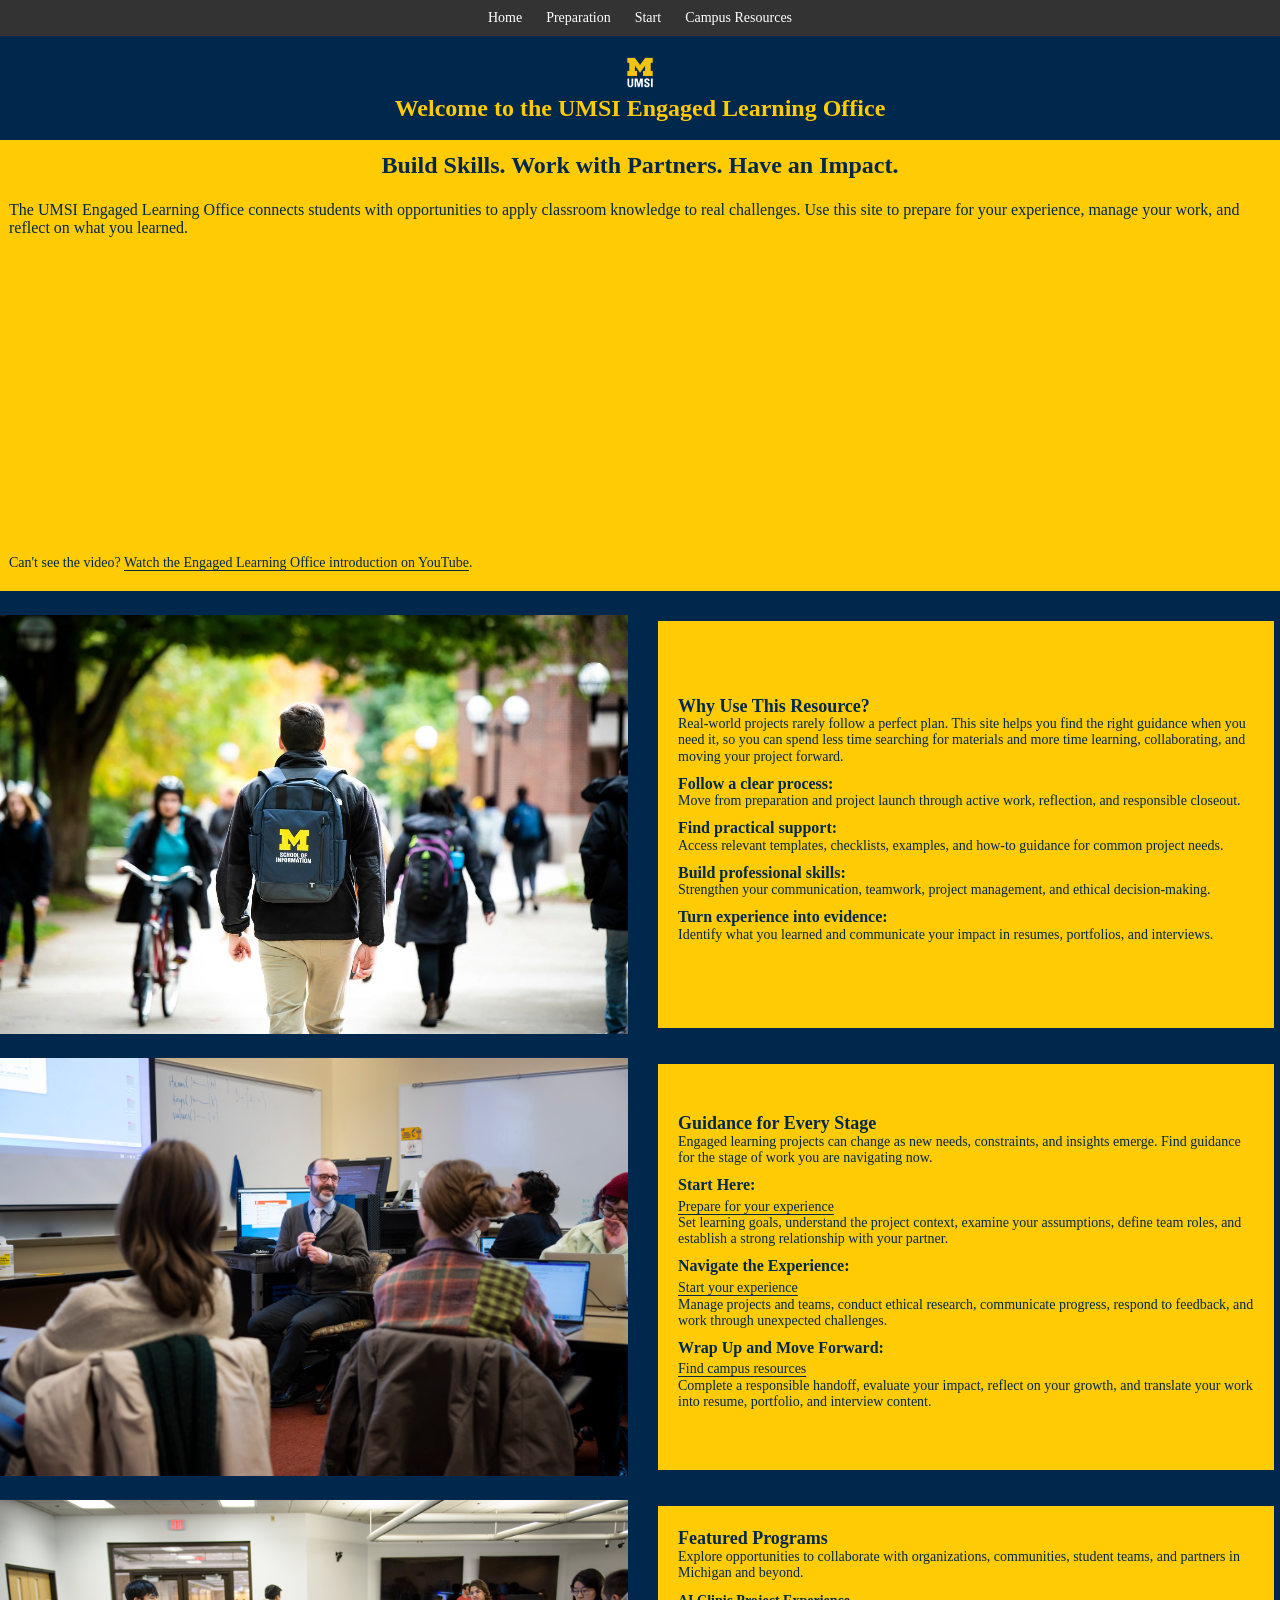
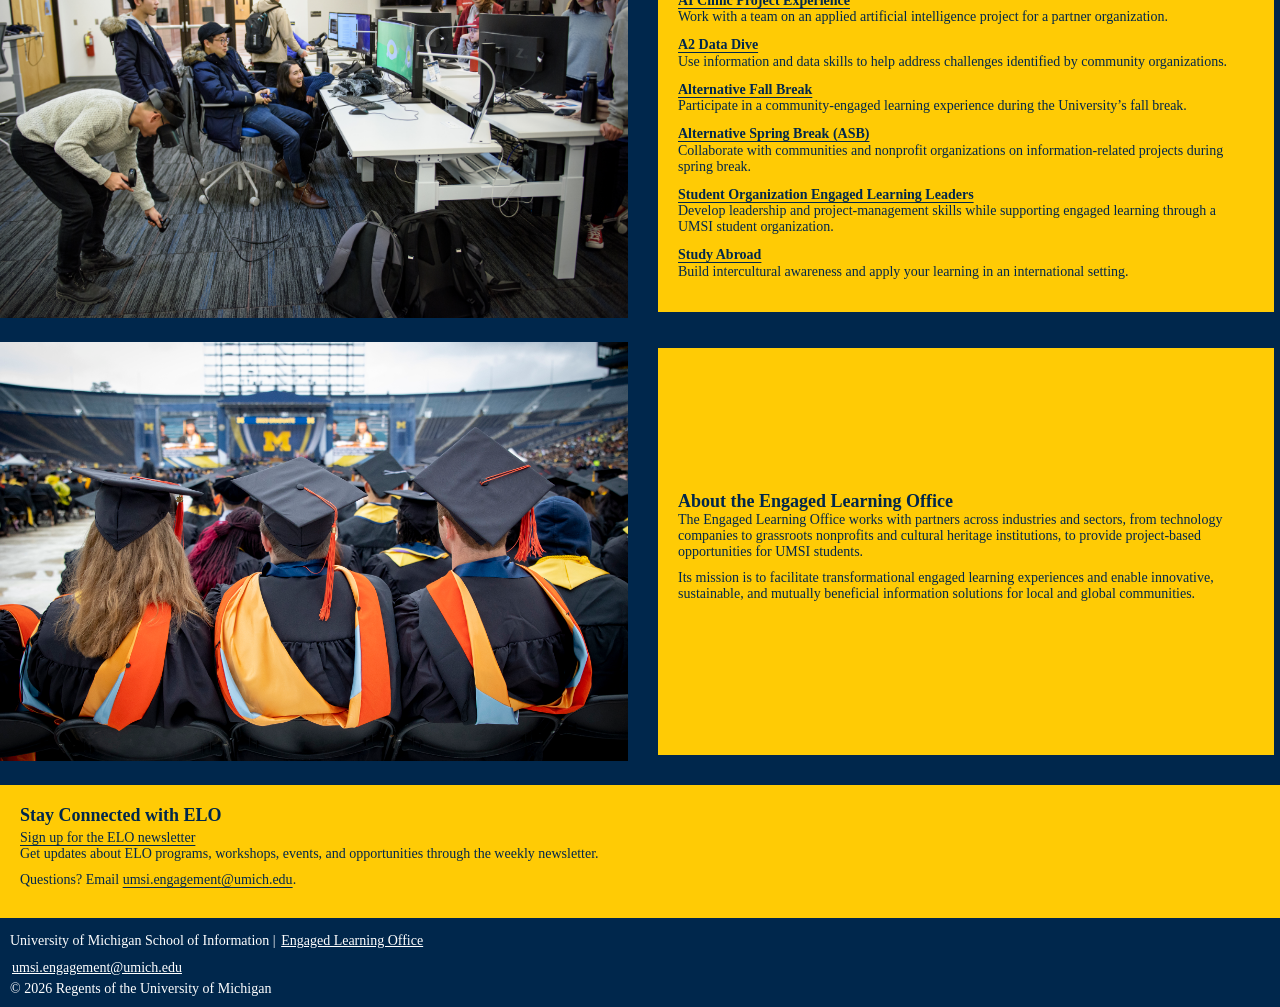
<file: index.html>
<!DOCTYPE html>
<html lang="en">
<head>
    <meta charset="UTF-8">
    <meta name="viewport" content="width=device-width, initial-scale=1.0">
    <link rel="icon" type="image/png" href="images/Block_M-Hex.png" />
    <link rel="stylesheet" href="css/html5reset.css" />
    <link rel="stylesheet" href="css/style.css" />
    <title>Engaged Learning Resources | UMSI</title>

</head>
<body>

    <header>
    <a href="#main" class="skip-link">Skip to Main Content</a>
          <nav aria-label="Main navigation">
            <ul>
                <li><a href="index.html" aria-current="page">Home</a></li>
                <li><a href="prep.html">Preparation</a></li>
                <li><a href="start.html">Start</a></li>
                <li><a href="campus_resources.html">Campus Resources</a></li>
            </ul>
        </nav>
    <h1>
      <img class="signature" src="images/UMSI_signature_vertical_informal_solidblue.jpg" alt="">Welcome to the UMSI Engaged Learning Office</h1>
    </header>

    <main id="main" tabindex="-1">
    <section class="intro">
      <h2>Build Skills. Work with Partners. Have an Impact.</h2>
      <p>
       The UMSI Engaged Learning Office connects students with opportunities to apply classroom knowledge to real challenges. 
       Use this site to prepare for your experience, manage your work, and reflect on what you learned.
      </p>
    <div class="intro-video">
      <iframe width="480" height="270" src="https://www.youtube.com/embed/81ZO9RfIJEQ?si=tBp82YWZMl1u7CVS" title="Introduction to the UMSI Engaged Learning Office (YouTube video)" loading="lazy" allowfullscreen></iframe>
    </div>
    <p class="video-fallback">Can't see the video? <a href="https://www.youtube.com/watch?v=81ZO9RfIJEQ">Watch the Engaged Learning Office introduction on YouTube</a>.</p>
    </section>

<div class="why_use-image">    
    <img src="images/UMSI_CampusFall_UMSIBackpack_02.jpg" alt="A student wearing a maize U-M backpack walks across campus on a fall day.">
</div>

<section class="why_use textblock">
    <h2>Why Use This Resource?</h2>
    <p>Real-world projects rarely follow a perfect plan. This site helps you find the right guidance when you need it, so you can spend less time searching for materials and more time learning, collaborating, and moving your project forward.</p>
        <h3>Follow a clear process:</h3>
        <p>Move from preparation and project launch through active work, reflection, and responsible closeout.</p>
        <h3>Find practical support:</h3>
        <p> Access relevant templates, checklists, examples, and how-to guidance for common project needs.</p>
        <h3>Build professional skills:</h3>
        <p> Strengthen your communication, teamwork, project management, and ethical decision-making.</p>
        <h3>Turn experience into evidence:</h3>
        <p> Identify what you learned and communicate your impact in resumes, portfolios, and interviews.</p>
</section>

<div class="guidance-image">
  <img src="images/UMSI_JesseJohnstonClass_02.jpg" alt="Students listen to an instructor presenting at the front of a UMSI classroom.">
</div>

 <section class="guidance textblock">
  <div>  
  <h2>Guidance for Every Stage</h2>
  <p>Engaged learning projects can change as new needs, constraints, and insights emerge. Find guidance for the stage of work you are navigating <strong>now.</strong></p>
  </div> 

    <article class="start">
      <h3>Start Here:</h3>
      <a href="prep.html">Prepare for your experience</a>
      <p>Set learning goals, understand the project context, examine your assumptions, define team roles, and establish a strong relationship with your partner.</p>
    </article>

    <article class="navigation">
      <h3>Navigate the Experience:</h3>
      <a href="start.html">Start your experience</a>
      <p>Manage projects and teams, conduct ethical research, communicate progress, respond to feedback, and work through unexpected challenges.</p>
    </article>

    <article class="wrap_up">
      <h3>Wrap Up and Move Forward:</h3>
      <a href="campus_resources.html">Find campus resources</a>
      <p>Complete a responsible handoff, evaluate your impact, reflect on your growth, and translate your work into resume, portfolio, and interview content.</p>
    </article>
  </section>

  <div class="featured_programs-image">
    <img src="images/UMSI_ARVRclass_2020_06.JPG" alt="An instructor helps students working at computers in a UMSI lab.">
  </div>

  <section class="featured_programs textblock">
    <h2>Featured Programs</h2>
    <p>Explore opportunities to collaborate with organizations, communities, student teams, and partners in Michigan and beyond.</p>
    <article>
    <h3><a href="https://mcompass.umich.edu/_portal/tds-program-brochure?programid=12810">AI Clinic Project Experience</a></h3>
    <p>Work with a team on an applied artificial intelligence project for a partner organization.</p>
    </article>

    <article>
    <h3><a href="https://mcompass.umich.edu/_portal/tds-program-brochure?programid=12556">A2 Data Dive</a></h3>
    <p>Use information and data skills to help address challenges identified by community organizations.</p>
    </article>

     <article>
      <h3><a href="https://mcompass.umich.edu/_portal/tds-program-brochure?programid=11297">Alternative Fall Break</a></h3>
      <p>Participate in a community-engaged learning experience during the University’s fall break.</p>
    </article>

    <article>
      <h3><a href="https://mcompass.umich.edu/_portal/tds-program-brochure?programid=10621">Alternative Spring Break (ASB)</a></h3>
       <p>Collaborate with communities and nonprofit organizations on information-related projects during spring break.</p>
    </article>

    <article>
      <h3><a href="https://mcompass.umich.edu/_portal/tds-program-brochure?programid=12294">Student Organization Engaged Learning Leaders</a></h3>
       <p>Develop leadership and project-management skills while supporting engaged learning through a UMSI student organization.</p>
    </article>

    <article>
      <h3><a href="https://www.si.umich.edu/student-life/study-abroad">Study Abroad</a></h3>
      <p>Build intercultural awareness and apply your learning in an international setting. </p>
    </article>
  </section>

  <div class="about-image">
    <img src="images/OUD_Commencement_2023_0518.jpg" alt="Graduates wearing maize stoles celebrate at Michigan Stadium during UMSI commencement.">
  </div>

  <section class="about textblock">
    <h2>About the Engaged Learning Office</h2>
    <p>The Engaged Learning Office works with partners across industries and sectors, from technology companies to grassroots nonprofits and cultural heritage institutions, to provide project-based opportunities for UMSI students.</p>
    <p>Its mission is to facilitate transformational engaged learning experiences and enable innovative, sustainable, and mutually beneficial information solutions for local and global communities.</p>
  </section>

  <aside class="ELO textblock">
    <h2>Stay Connected with ELO</h2>
     <div>
       <a href="https://umsi.info/elo-newsletter"> Sign up for the ELO newsletter</a>
    </div>
    <p>Get updates about ELO programs, workshops, events, and opportunities through the weekly newsletter.</p>
    <p>Questions? Email <a href="mailto:umsi.engagement@umich.edu">umsi.engagement@umich.edu</a>.</p>
  </aside>
    </main>

    <footer>
        <p>University of Michigan School of Information | <a href="https://www.si.umich.edu/programs/engaged-learning/about-engaged-learning-office">Engaged Learning Office</a></p>
      <address>
        <a href="mailto:umsi.engagement@umich.edu">umsi.engagement@umich.edu</a>
      </address>
      <p>&copy; 2026 Regents of the University of Michigan</p>
    </footer>
</body>
</html>
</file>
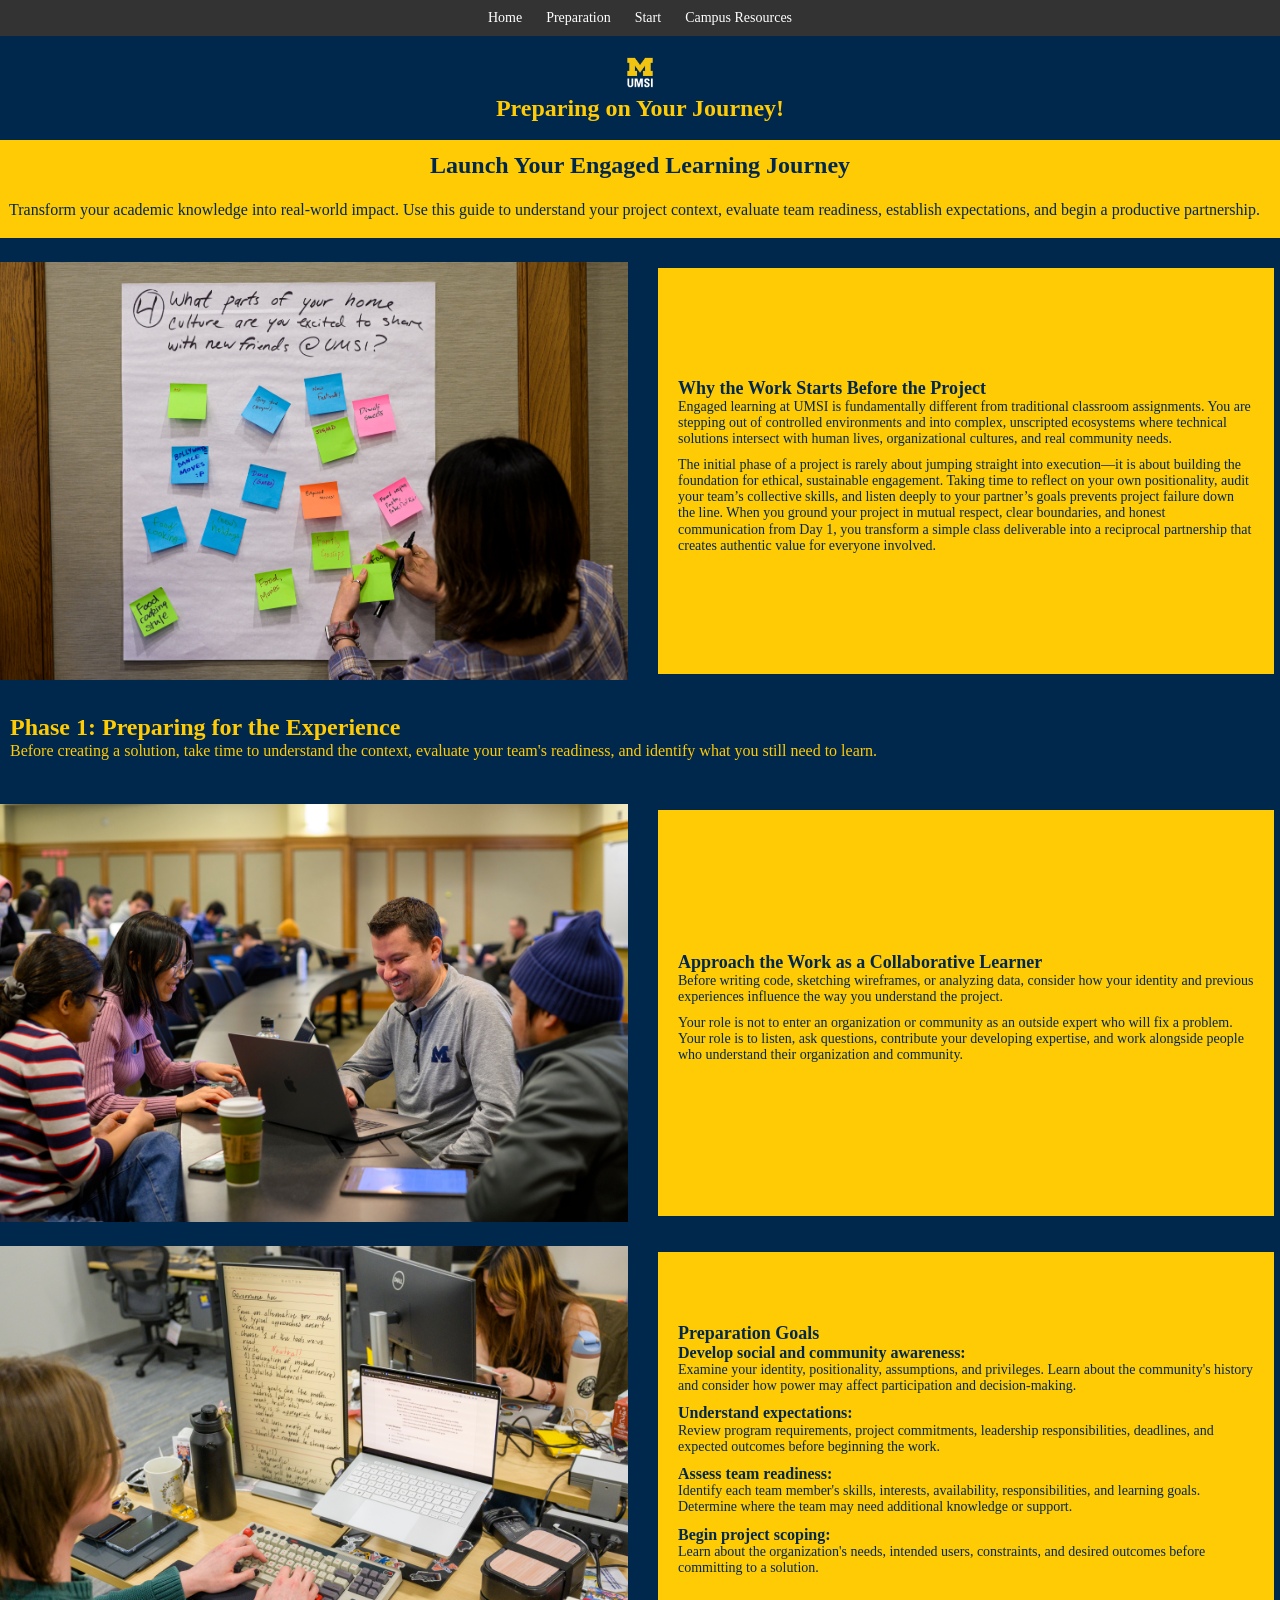
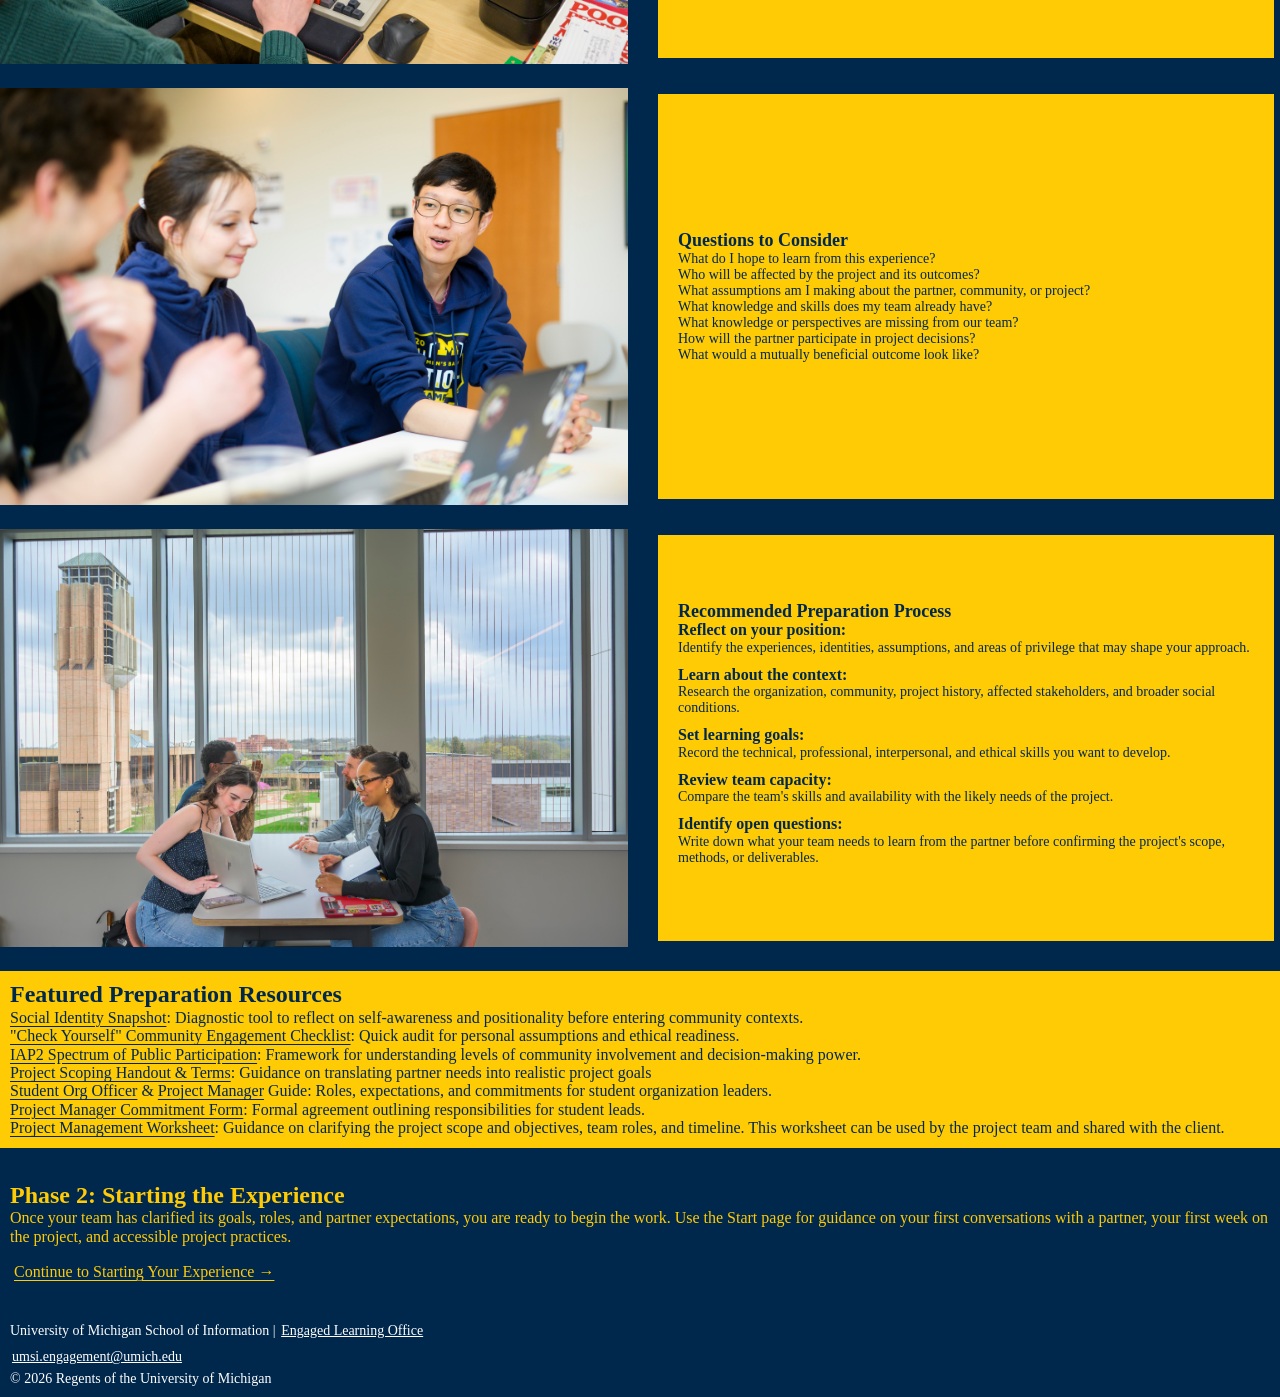
<file: prep.html>
<!DOCTYPE html>
<html lang="en">
<head>
    <meta charset="UTF-8">
    <meta name="viewport" content="width=device-width, initial-scale=1.0">
    <link rel="icon" type="image/png" href="images/Block_M-Hex.png" />
    <link rel="stylesheet" href="css/html5reset.css" />
    <link rel="stylesheet" href="css/style.css" />
    <title>Preparation | UMSI</title>
</head>
<body>

    <header>

  <a href="#main" class="skip-link">Skip to Main Content</a>
        <nav aria-label="Main navigation">
            <ul>
                <li><a href="index.html">Home</a></li>
                <li><a href="prep.html" aria-current="page">Preparation</a></li>
                <li><a href="start.html">Start</a></li>
                <li><a href="campus_resources.html">Campus Resources</a></li>
            </ul>
        </nav>
    <h1> <img class="signature" src="images/UMSI_signature_vertical_informal_solidblue.jpg" alt="">Preparing on Your Journey!</h1>
  </header>

<main id="main" tabindex="-1">
<section class="intro">
  <h2>Launch Your Engaged Learning Journey</h2>
  <p>Transform your academic knowledge into real-world impact. Use this guide to understand your project context, evaluate team readiness, establish expectations, and begin a productive partnership.</p>
</section>

<div class="why_prepare-image">
  <img src="images/UMSI_Orientation_082024_016.JPG" alt="A student writes goals on colorful sticky notes during a UMSI orientation activity.">
</div>

<section class="why_prepare textblock">
  <h2>Why the Work Starts Before the Project</h2>
  <p>Engaged learning at UMSI is fundamentally different from traditional classroom assignments. You are stepping out of controlled environments and into complex, unscripted ecosystems where technical solutions intersect with human lives, organizational cultures, and real community needs.</p>
  <p>The initial phase of a project is rarely about jumping straight into execution—it is about building the foundation for ethical, sustainable engagement. Taking time to reflect on your own positionality, audit your team’s collective skills, and listen deeply to your partner’s goals prevents project failure down the line. When you ground your project in mutual respect, clear boundaries, and honest communication from Day 1, you transform a simple class deliverable into a reciprocal partnership that creates authentic value for everyone involved.</p>
</section>

<section class="phase1">
  <h2>Phase 1: Preparing for the Experience</h2>
  <p>Before creating a solution, take time to understand the context, evaluate your team's readiness, and identify what you still need to learn.</p>
</section>
  <div class="work-image">  
  <img src="images/UMSI_MHIClassroom_02202023_08.JPG" alt="Students collaborate around laptops in a UMSI classroom.">
  </div>
  <section class="work textblock">
    <h2>Approach the Work as a Collaborative Learner</h2>
    <p>Before writing code, sketching wireframes, or analyzing data, consider how your identity and previous experiences influence the way you understand the project.</p>
    <p>Your role is not to enter an organization or community as an outside expert who will fix a problem. Your role is to listen, ask questions, contribute your developing expertise, and work alongside people who understand their organization and community.</p>
  </section>

  <div class="goals-image">
    <img src="images/UMSI_ViewbookPHD2026_10.jpg" alt="A student takes notes beside a laptop during a UMSI seminar.">
  </div>  

  <section class="goals textblock">
    <h2>Preparation Goals</h2>
      <h3>Develop social and community awareness:</h3> 
        <p>Examine your identity, positionality, assumptions, and privileges. Learn about the community's history and consider how power may affect participation and decision-making.</p>
      <h3>Understand expectations:</h3> 
        <p>Review program requirements, project commitments, leadership responsibilities, deadlines, and expected outcomes before beginning the work.</p>
      <h3>Assess team readiness:</h3> 
        <p>Identify each team member's skills, interests, availability, responsibilities, and learning goals. Determine where the team may need additional knowledge or support.</p>
      <h3>Begin project scoping:</h3> 
        <p>Learn about the organization's needs, intended users, constraints, and desired outcomes before committing to a solution.</p>
  </section>

  <div class="questions-image">
    <img src="images/UMSI_ViewbookPHD2026_01.jpg" alt="Three students discuss a project around a laptop in a UMSI lounge.">
  </div>

  <section class="questions textblock">
    <h2>Questions to Consider</h2>
    <ul>
      <li>What do I hope to learn from this experience?</li>
      <li>Who will be affected by the project and its outcomes?</li>
      <li>What assumptions am I making about the partner, community, or project?</li>
      <li>What knowledge and skills does my team already have?</li>
      <li>What knowledge or perspectives are missing from our team?</li>
      <li>How will the partner participate in project decisions?</li>
      <li>What would a mutually beneficial outcome look like?</li>
    </ul>
  </section>

  <div class="process-image">
    <img src="images/UMSI_ViewbookMSI2026_13.jpg" alt="Students meet at a table by large windows overlooking the U-M campus.">
  </div>  

  <section class="process textblock">
    <h2>Recommended Preparation Process</h2>   
      <h3>Reflect on your position:</h3> 
        <p>Identify the experiences, identities, assumptions, and areas of privilege that may shape your approach.</p>
      <h3>Learn about the context:</h3> 
        <p>Research the organization, community, project history, affected stakeholders, and broader social conditions.</p>
      <h3>Set learning goals:</h3> 
        <p>Record the technical, professional, interpersonal, and ethical skills you want to develop.</p>
      <h3>Review team capacity:</h3>
        <p>Compare the team's skills and availability with the likely needs of the project. </p>
      <h3>Identify open questions:</h3> 
        <p>Write down what your team needs to learn from the partner before confirming the project's scope, methods, or deliverables.</p>
  </section>

  <section class="resources">
    <h2>Featured Preparation Resources</h2>
    <ul>
      <li><a href="https://sites.lsa.umich.edu/equitable-teaching/social-identity-snapshot">Social Identity Snapshot</a>: Diagnostic tool to reflect on self-awareness and positionality before entering community contexts.</li>
      <li><a href="https://docs.google.com/document/d/1Qt9YeStVwDHjwJhOLAz42JSNQR2lFMurdUtxtdrGkuc/edit?tab=t.0#heading=h.ch0bvccjkrzn">"Check Yourself" Community Engagement Checklist</a>: Quick audit for personal assumptions and ethical readiness.</li>
      <li><a href="https://drive.google.com/file/d/1zc1RNlrDxV51-muOERdDTnINQcquJpOA/view?usp=sharing">IAP2 Spectrum of Public Participation</a>: Framework for understanding levels of community involvement and decision-making power.</li>
      <li><a href="https://docs.google.com/document/d/1TrEDolwmOIlXgYgAP9VvlOGoYOwFfe6KxzZOgZSVYVw/edit?usp=drive_link">Project Scoping Handout &amp; Terms</a>: Guidance on translating partner needs into realistic project goals</li>
      <li><a href="https://docs.google.com/document/d/1AexsV_JeSd0kRUBbcifZpfBu6y6Zi8Y0iJScp1I3gkM/edit?usp=drive_link">Student Org Officer</a> &amp; <a href="https://docs.google.com/document/u/0/d/1uwOOS0TrXWzcSShj8DUFpckWo0t1UNu_Q7WVbZnLhX0/edit">Project Manager</a> Guide: Roles, expectations, and commitments for student organization leaders.</li>
      <li><a href="https://docs.google.com/document/d/1U4lCNGyWKJ3C2i_VgFqAR45Z4zF1FehuthuqT-M2wdI/edit?usp=drive_link">Project Manager Commitment Form</a>: Formal agreement outlining responsibilities for student leads.</li>
      <li><a href="https://docs.google.com/document/d/1twc-7TYWmb_PNrOBiDI1NuJqJAuhluTICr22GRd_NLc/edit?usp=drive_link">Project Management Worksheet</a>: Guidance on clarifying the project scope and objectives, team roles, and timeline. This worksheet can be used by the project team and shared with the client.</li>
    </ul>
  </section>

<section class="phase2">
  <h2>Phase 2: Starting the Experience</h2>
  <p>Once your team has clarified its goals, roles, and partner expectations, you are ready to begin the work. Use the Start page for guidance on your first conversations with a partner, your first week on the project, and accessible project practices.</p>
  <p><a class="cta-link" href="start.html">Continue to Starting Your Experience →</a></p>
</section>
</main>

<footer>
  <p>University of Michigan School of Information | <a href="https://www.si.umich.edu/programs/engaged-learning/about-engaged-learning-office">Engaged Learning Office</a></p>
<address>
  <a href="mailto:umsi.engagement@umich.edu">umsi.engagement@umich.edu</a>
</address>
<p>&copy; 2026 Regents of the University of Michigan</p>
</footer>
    
</body>

</html>
</file>
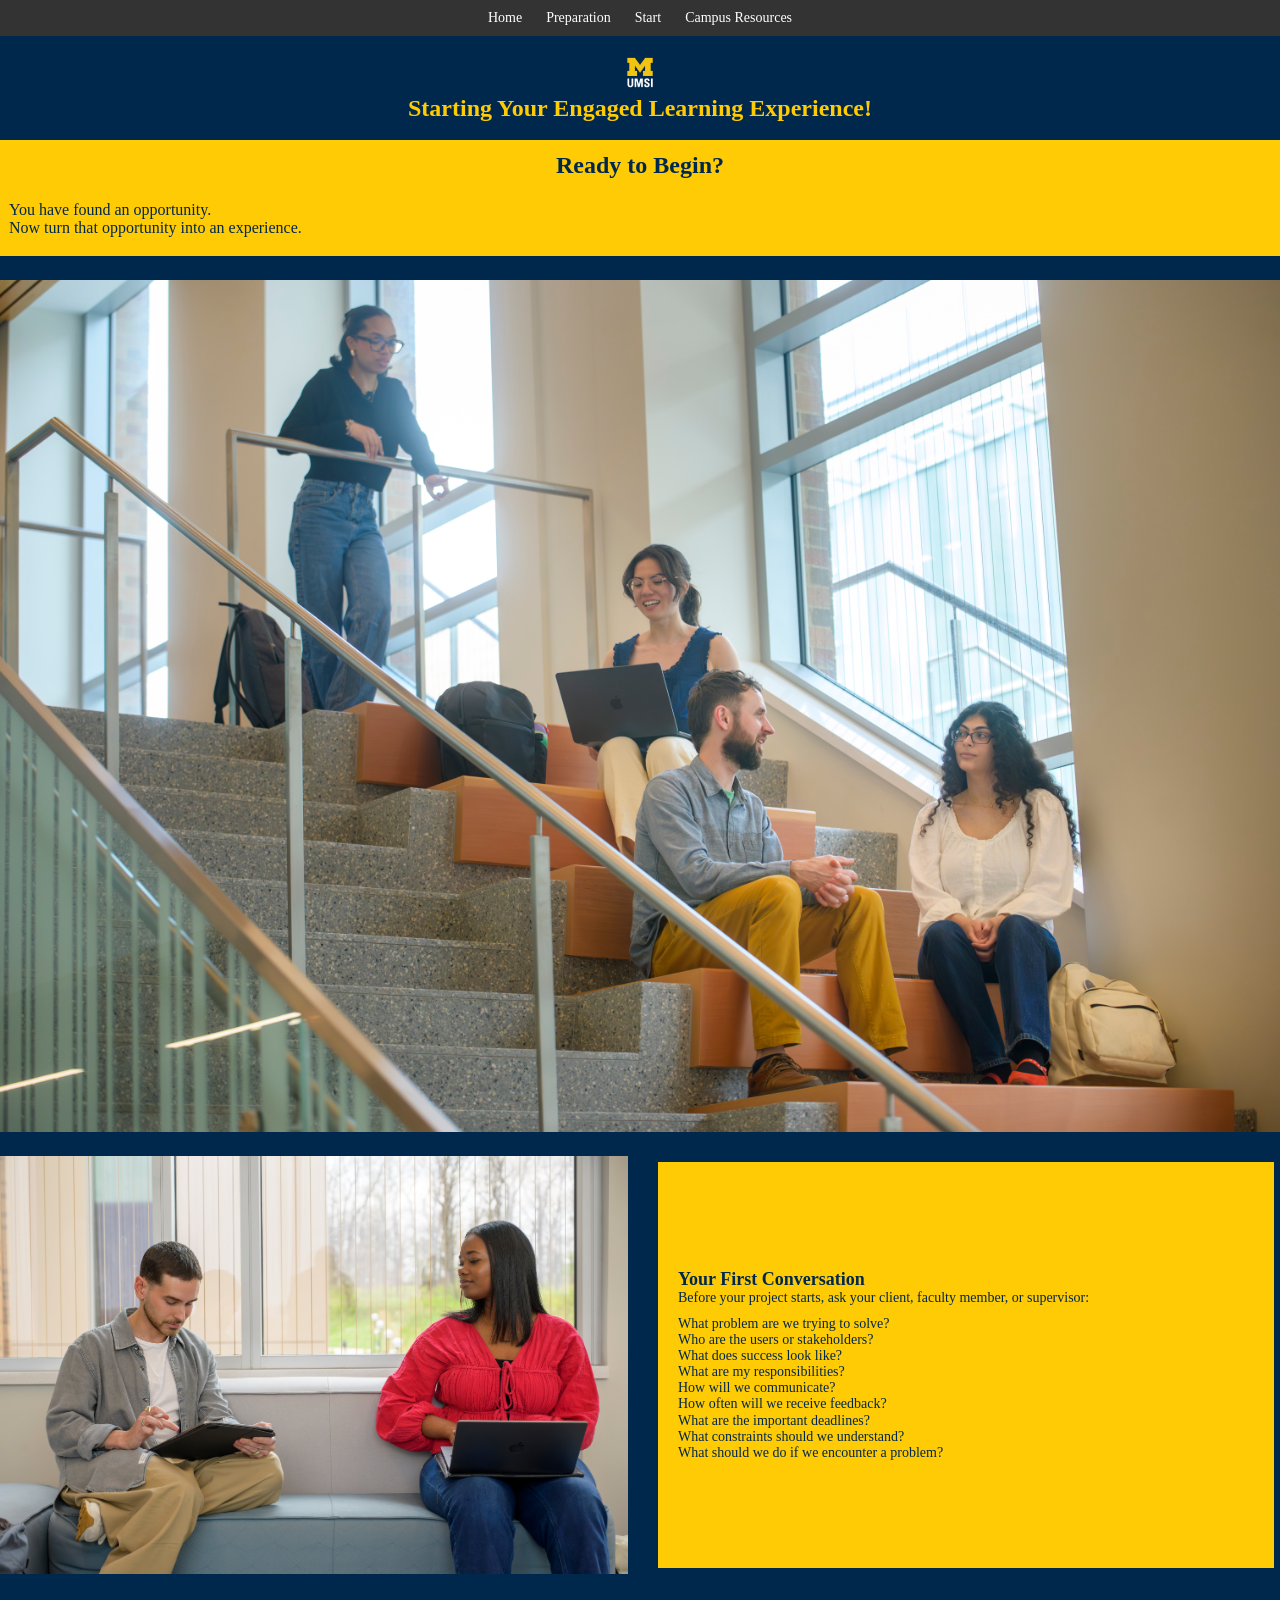
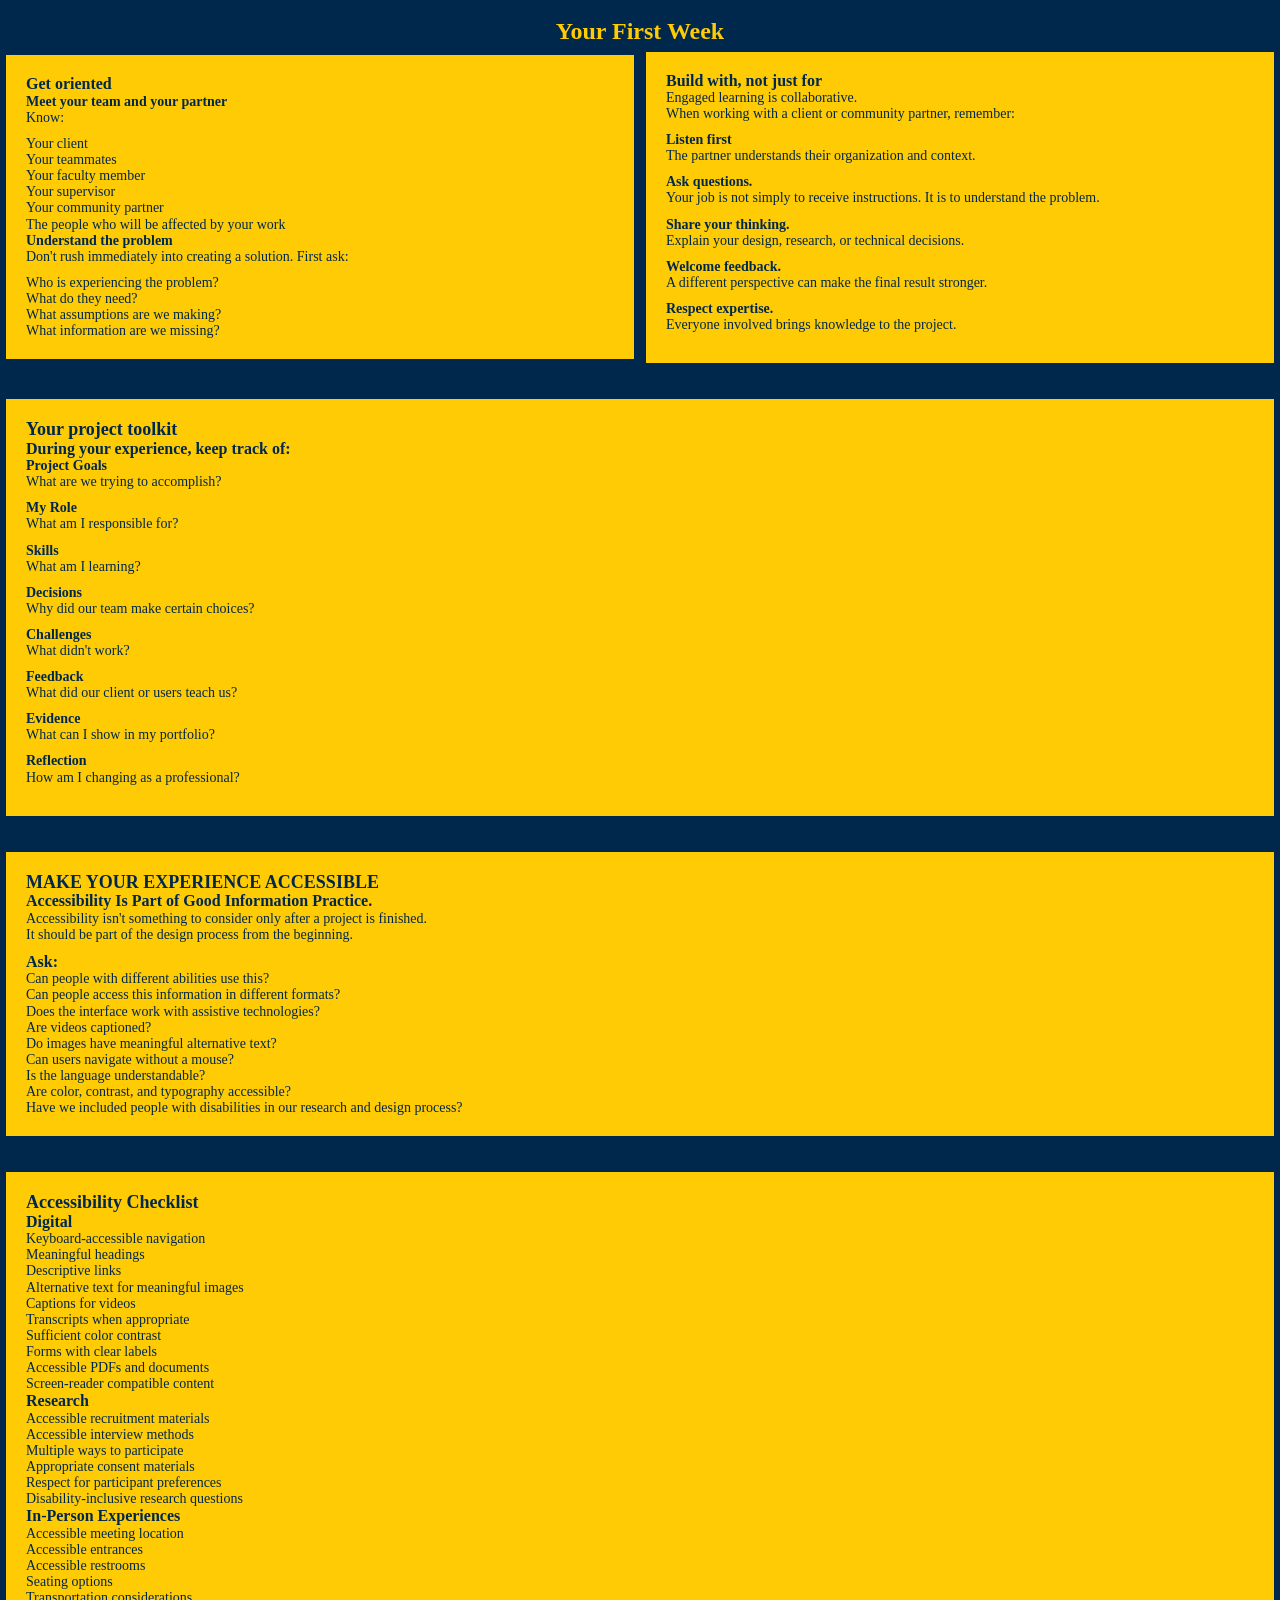
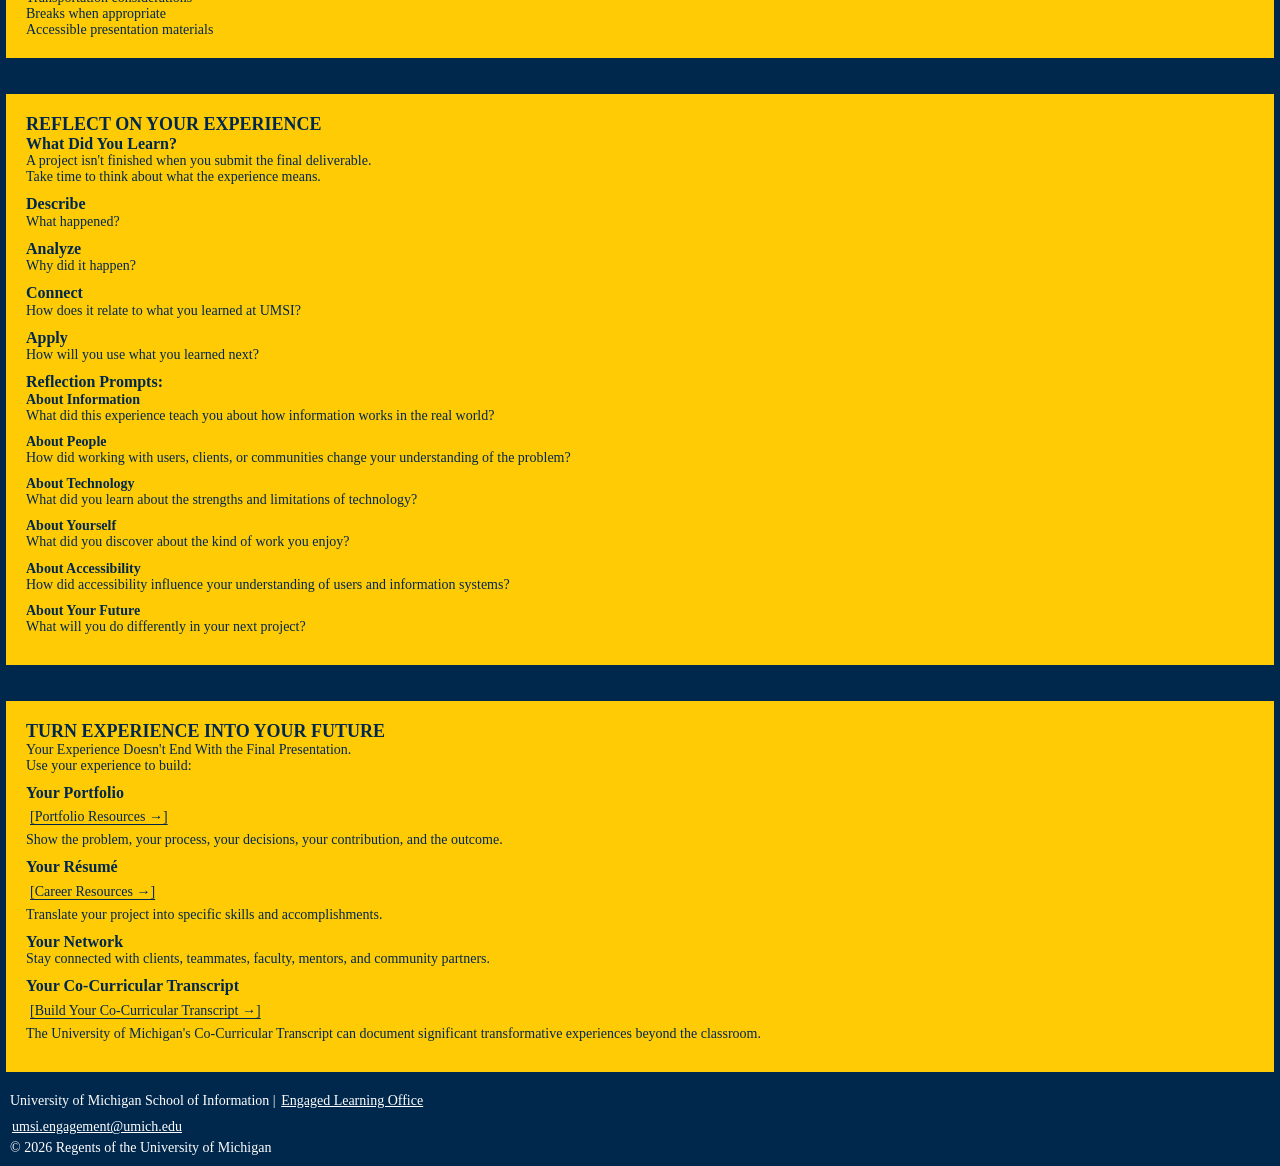
<file: start.html>
<!DOCTYPE html>
<html lang="en">
<head>
    <meta charset="UTF-8">
    <meta name="viewport" content="width=device-width, initial-scale=1.0">
    <link rel="icon" type="image/png" href="images/Block_M-Hex.png" />
    <link rel="stylesheet" href="css/html5reset.css" />
    <link rel="stylesheet" href="css/style.css" />
    <title>Starting Your Experience</title>
</head>
<body>

    <header>
    <a href="#main" class="skip-link">Skip to Main Content</a>
        <nav aria-label="Main navigation">
            <ul>
                <li><a href="index.html">Home</a></li>
                <li><a href="prep.html">Preparation</a></li>
                <li><a href="start.html" aria-current="page">Start</a></li>
                <li><a href="campus_resources.html">Campus Resources</a></li>
            </ul>
        </nav>
    <h1> <img class="signature" src="images/UMSI_signature_vertical_informal_solidblue.jpg" alt="">Starting Your Engaged Learning Experience!</h1>
    </header>
<main id="main" tabindex="-1">

<section class="intro">
    <h2>Ready to Begin?</h2>
    <p>You have found an opportunity.
        <br>
        Now turn that opportunity into an experience.
    </p>
</section>
<div class="ready-image">
    <img src="images/UMSI_ViewbookMSI2026_10.jpg" alt="Students sit together on a sunlit staircase in a UMSI building.">
</div>
<div class="conversation-image">
    <img src="images/UMSI_ViewbookMSI2026_16.jpg" alt="Two students talk on a bench in a bright UMSI hallway.">
</div>

<section class="conversation textblock">
    <h2>Your First Conversation</h2>
    <article>
    <p>Before your project starts, ask your client, faculty member, or supervisor:</p>
    <ul>
        <li>What problem are we trying to solve?</li>
        <li>Who are the users or stakeholders?</li>
        <li>What does success look like?</li>
        <li>What are my responsibilities?</li>
        <li>How will we communicate?</li>
        <li>How often will we receive feedback?</li>
        <li>What are the important deadlines?</li>
        <li>What constraints should we understand?</li>
        <li>What should we do if we encounter a problem?</li>
    </ul>
    </article>
</section>

<section class="first_week">
    <h2>Your First Week</h2>
    <article class="orientation textblock">
    <h3>Get oriented</h3>
    <h4>Meet your team and your partner</h4>
    <p>Know:</p>
    <ul>
        <li>Your client</li>
        <li>Your teammates</li>
        <li>Your faculty member</li>
        <li>Your supervisor</li>
        <li>Your community partner</li>
        <li>The people who will be affected by your work</li>
    </ul>
    <h4>Understand the problem</h4>
    <p>Don't rush immediately into creating a solution. First ask:</p>
    <ul>
        <li>Who is experiencing the problem?</li>
        <li>What do they need?</li>
        <li>What assumptions are we making?</li>
        <li>What information are we missing?</li>
    </ul>
    </article>

    <article class="collaboration textblock">
    <h3>Build with, not just for</h3>
    <p>Engaged learning is collaborative.
        <br>
        When working with a client or community partner, remember:</p>
    <h4>Listen first</h4>
    <p>The partner understands their organization and context.</p>
    <h4>Ask questions.</h4>
    <p>Your job is not simply to receive instructions. It is to understand the problem.</p>
    <h4>Share your thinking.</h4>
    <p>Explain your design, research, or technical decisions.</p>
    <h4>Welcome feedback.</h4>
    <p>A different perspective can make the final result stronger.</p>
    <h4>Respect expertise.</h4>
    <p>Everyone involved brings knowledge to the project.</p>
    </article>
</section>

<section class="toolkit textblock">
    <h2>Your project toolkit</h2>
    <article>
    <h3>During your experience, keep track of:</h3>
    <h4>Project Goals</h4>
    <p>What are we trying to accomplish?</p>
    <h4>My Role</h4>
    <p>What am I responsible for?</p>
    <h4>Skills</h4>
    <p>What am I learning?</p>
    <h4>Decisions</h4>
    <p>Why did our team make certain choices?</p>
    <h4>Challenges</h4>
    <p>What didn't work?</p>
    <h4>Feedback</h4>
    <p>What did our client or users teach us?</p>
    <h4>Evidence</h4>
    <p>What can I show in my portfolio?</p>
    <h4>Reflection</h4>
    <p>How am I changing as a professional?</p>
    </article>
</section>

<section class="experience textblock">
    <h2>MAKE YOUR EXPERIENCE ACCESSIBLE</h2>
    <article>
    <h3>Accessibility Is Part of Good Information Practice.</h3>
    <p>Accessibility isn't something to consider only after a project is finished.
        <br>
    It should be part of the design process from the beginning.</p>
    <h3>Ask:</h3>
    <ul>
        <li>Can people with different abilities use this?</li>
        <li>Can people access this information in different formats?</li>
        <li>Does the interface work with assistive technologies?</li>
        <li>Are videos captioned?</li>
        <li>Do images have meaningful alternative text?</li>
        <li>Can users navigate without a mouse?</li>
        <li>Is the language understandable?</li>
        <li>Are color, contrast, and typography accessible?</li>
        <li>Have we included people with disabilities in our research and design process?</li>
    </ul>
    </article>
</section>

<section class="checklist textblock">
    <h2>Accessibility Checklist</h2>
    <article class="dig">
    <h3>Digital</h3>
    <ul>
        <li>Keyboard-accessible navigation</li>
        <li>Meaningful headings</li>
        <li>Descriptive links</li>
        <li>Alternative text for meaningful images</li>
        <li>Captions for videos</li>
        <li>Transcripts when appropriate</li>
        <li>Sufficient color contrast</li>
        <li>Forms with clear labels</li>
        <li>Accessible PDFs and documents</li>
        <li>Screen-reader compatible content</li>
    </ul>
    </article>
    <article class="rea">
    <h3>Research</h3>
    <ul>
        <li>Accessible recruitment materials</li>
        <li>Accessible interview methods</li>
        <li>Multiple ways to participate</li>
        <li>Appropriate consent materials</li>
        <li>Respect for participant preferences</li>
        <li>Disability-inclusive research questions</li>
    </ul>
    </article>
    <article class="inp">
    <h3>In-Person Experiences</h3>
    <ul>
        <li>Accessible meeting location</li>
        <li>Accessible entrances</li>
        <li>Accessible restrooms</li>
        <li>Seating options</li>
        <li>Transportation considerations</li>
        <li>Breaks when appropriate</li>
        <li>Accessible presentation materials</li>
    </ul>
    </article>
</section>

<section class="reflect textblock">
    <h2>REFLECT ON YOUR EXPERIENCE</h2>
    <article class="learn">
    <h3>What Did You Learn?</h3>
    <p>A project isn't finished when you submit the final deliverable.
        <br>
    Take time to think about what the experience means.</p>
    <h3>Describe</h3>
    <p>What happened?</p>
    <h3>Analyze</h3>
    <p>Why did it happen?</p>
    <h3>Connect</h3>
    <p>How does it relate to what you learned at UMSI?</p>
    <h3>Apply</h3>
    <p>How will you use what you learned next?</p>
    <h3>Reflection Prompts:</h3>
    <h4>About Information</h4>
    <p>What did this experience teach you about how information works in the real world?</p>
    <h4>About People</h4>
    <p>How did working with users, clients, or communities change your understanding of the problem?</p>
    <h4>About Technology</h4>
    <p>What did you learn about the strengths and limitations of technology?</p>
    <h4>About Yourself</h4>
    <p>What did you discover about the kind of work you enjoy?</p>
    <h4>About Accessibility</h4>
    <p>How did accessibility influence your understanding of users and information systems?</p>
    <h4>About Your Future</h4>
    <p>What will you do differently in your next project?</p>
    </article>
</section>

<section class="future textblock">
    <h2>TURN EXPERIENCE INTO YOUR FUTURE</h2>
    <p><strong>Your Experience Doesn't End With the Final Presentation.</strong>
        <br>
    Use your experience to build:</p>
    <article class="portfolio">    
    <h3>Your Portfolio</h3>
    <a class="cta-link" href="https://www.si.umich.edu/programs/career-development">[Portfolio Resources →]</a>
    <p>Show the problem, your process, your decisions, your contribution, and the outcome.</p>
    </article>
    <article class="resume">    
    <h3>Your Résumé</h3>
    <a class="cta-link" href="https://www.si.umich.edu/student-experience/career-development/career-education">[Career Resources →]</a>
    <p>Translate your project into specific skills and accomplishments.</p>
    </article>
    <article class="network">
    <h3>Your Network</h3>
    <p>Stay connected with clients, teammates, faculty, mentors, and community partners.</p>
    </article>
    <article class="transcript">
    <h3>Your Co-Curricular Transcript</h3>
    <a class="cta-link" href="https://engaged.umich.edu/students/co-curricular-transcript/">[Build Your Co-Curricular Transcript →]</a>
    <p>The University of Michigan's Co-Curricular Transcript can document significant transformative experiences beyond the classroom.</p>
    </article>
</section>

</main>

<footer>
     <p>University of Michigan School of Information | <a href="https://www.si.umich.edu/programs/engaged-learning/about-engaged-learning-office">Engaged Learning Office</a></p>
      <address>
        <a href="mailto:umsi.engagement@umich.edu">umsi.engagement@umich.edu</a>
      </address>
      <p>&copy; 2026 Regents of the University of Michigan</p>
</footer>

</body>
</html>
</file>
<file: css/style.css>
html {
    scroll-behavior: smooth;
}

body {
    background-color: #00274c;
    color: #ffffff;
    font-size: 18px;
    line-height: 1.15;
    margin: 0;
    padding: 0;
}

a {
    color: #ffcb05;
}

a:visited {
    color: #ffcb05;
}

h1 {
    font-weight: bolder;
    color: #ffcb05;
    line-height: 1;
    text-align: center;
    background-color: #00274c;
}

h2 {
    font-size: 24px;
    font-weight: bold;
}

p {
    font-size: 16px;
    margin-top: 0;
    margin-bottom: 10px;
}

li {
    font-size: 16px;
}

nav a:hover, nav a:focus {
    background-color:#111111;
}

nav ul{
    list-style-type: none;
    margin: 0;
    padding: 0;
    overflow: hidden;
    background-color: #333333;
}

nav ul li a {
    font-size: 14px;
    display:block;
    color:#ffffff;
    text-align: center;
    text-decoration: none;
}

.skip-link {
    background-color: #ffffff;
    color: #00274c;
    left: 0;
    padding: 8px 12px;
    z-index: 2;
    position:absolute;
    top:-65px;
}

.skip-link:focus {
    position:absolute;
    top:0;
}

a:focus-visible {
    outline: 3px solid #ffcb05;
    outline-offset: 2px;
    border-radius: 2px;
}

nav a:focus-visible {
    outline-offset: -3px;
}

.textblock a:focus-visible,
.resources a:focus-visible,
.intro a:focus-visible,
.skip-link:focus-visible {
    outline-color: #00274c;
}

.textblock a,
.resources a,
.intro a,
.skip-link {
    color: #00274c;
    text-underline-offset: 0.2em;
}

.textblock a:visited,
.resources a:visited,
.intro a:visited {
    color: #00274c;
}

nav a,
nav a:visited,
footer a,
footer a:visited {
    color: #ffffff;
}

.phase1 a,
.phase1 a:visited,
.phase2 a,
.phase2 a:visited {
    color: #ffcb05;
}

a:hover {
    text-decoration-thickness: 2px;
}

main {
    display: grid;
    gap: 12px;
}

.intro {
    background-color: #ffcb05;
    color:#00274c;
}

.intro h2 {
    font-size: 24px;
    font-weight: bold;
    padding: 12px;
    text-align: center;
}

.intro p {
    padding: 9px;
    text-align: left;
}

.intro-video {
    display:flex;
    justify-content: center;
    align-items: center;
    padding: 10px;
}

.intro-video iframe {
    width: 100%;
    max-width: 480px;
    height: auto;
    aspect-ratio: 16 / 9;
    border: 0;
}

.video-fallback {
    font-size: 14px;
}

[class$="-image"] {
    width: auto;
    display: flex;
    justify-content: center;
    align-items: center;
    overflow: hidden;
}

main img {
    display: block;
    max-width: 100%;
    height: auto;
}

.textblock {
    align-self: center;
    text-align: start;
    background-color: #ffcb05;
    color: #00274c;
    border: 0 solid #00274c;
    overflow-wrap: break-word;
}

.resources {
    font-size: 14px;
    color: #00274c;
    background-color: #ffcb05;
    padding: 10px;
}

.phase1, .phase2 {
    color:#ffcb05;
    text-align: left;
    padding: 10px;
}

.phase1 h2, .phase2 h2 {
    font-weight: bold;
    font-size: 24px;
}

.textblock h2 {
    font-size: 18px;
    font-weight: bold;
}

.textblock h3 {
    font-size: 16px;
    font-weight: bold;
}

.textblock h4 {
    font-size: 14px;
    font-weight: bold;
}

.textblock p, .textblock li, .textblock a{
    font-size: 14px;
}

.ELO {
    background-color: #ffcb05;
    color: #00274c;
    padding: 20px;
    border: 0;
}

.first_week {
    font-size: 18px;
    padding:20px 0 0 0;
    color:#ffcb05;
    align-self: center;
    background-color: #00274c;
}

.first_week h2 {
    text-align: center;
    grid-column: 1 / -1;
}

.cta-link {
    display: inline-block;
    max-width: 100%;
    padding: 5px 4px;
    margin: 2px 0;
    overflow-wrap: break-word;
    text-underline-offset: 3px;
}

footer {
    margin: 10px;
}

footer p, footer address {
    font-size: 14px;
}

footer p {
    color: #ffffff;
    margin-bottom: 0;
}

footer a {
    display: inline-block;
    padding: 5px 2px;
    color: #ffffff;
}

main {
    grid-template-columns: 1fr;
}

#main > * {
    grid-column: 1 / -1;
    grid-row: auto;
}

.first_week {
    display: block;
}

.orientation,
.collaboration {
    grid-column: 1 / -1;
}

.signature {
    float: none;
    display: block;
    height: 32px;
    margin: 0 auto 8px;
}

h1 {
    font-size: 24px;
    padding: 20px 12px;
}

nav ul {
    display: flex;
    flex-wrap: wrap;
    justify-content: center;
}

nav ul li {
    float: none;
}

nav ul li a {
    padding: 10px 12px;
}

.textblock {
    padding: 20px;
    border-width: 6px;
}

#main > [class$="-image"] {
    max-height: none;
}

main img {
    width: 100%;
}

footer {
    text-align: start;
}

@media screen and (min-width: 700px) {
    main {
        grid-template-columns: repeat(5, 1fr);
    }

    #main > :is(
        .why_use, .guidance, .featured_programs, .about,
        .contacts, .career, .support, .accessibility,
        .disability, .digital, .library, .funding,
        .why_prepare, .work, .goals, .questions,
        .process, .conversation
    ) {
        grid-column: 2 / span 3;
    }

    #main > .why_use,
    #main > .contacts,
    #main > .why_prepare,
    #main > .why_use-image,
    #main > .contacts-image,
    #main > .why_prepare-image,
    #main > .ready-image {
        grid-row: 2;
    }

    #main > .guidance,
    #main > .career,
    #main > .phase1,
    #main > .conversation,
    #main > .guidance-image,
    #main > .career-image,
    #main > .conversation-image {
        grid-row: 3;
    }

    #main > .featured_programs,
    #main > .support,
    #main > .work,
    #main > .first_week,
    #main > .featured_programs-image,
    #main > .support-image,
    #main > .work-image {
        grid-row: 4;
    }

    #main > .about,
    #main > .accessibility,
    #main > .goals,
    #main > .toolkit,
    #main > .about-image,
    #main > .accessibility-image,
    #main > .goals-image {
        grid-row: 5;
    }

    #main > .ELO,
    #main > .disability,
    #main > .questions,
    #main > .experience,
    #main > .disability-image,
    #main > .questions-image {
        grid-row: 6;
    }

    #main > .digital,
    #main > .process,
    #main > .checklist,
    #main > .digital-image,
    #main > .process-image {
        grid-row: 7;
    }

    #main > .library,
    #main > .resources,
    #main > .reflect,
    #main > .library-image {
        grid-row: 8;
    }

    #main > .funding,
    #main > .phase2,
    #main > .future,
    #main > .funding-image {
        grid-row: 9;
    }

    .first_week {
        display: grid;
        grid-template-columns: repeat(2, 1fr);
    }

    .orientation {
        grid-column: 1 / 2;
    }

    .collaboration {
        grid-column: 2 / 3;
    }

    .signature {
        float: left;
        display: block;
        height: 28px;
        margin: 0 8px 0 4px;
    }

    h1 {
        font-size: 28px;
        padding: 28px 0;
    }

    nav ul {
        display: block;
    }

    nav ul li {
        float: left;
    }

    nav ul li a {
        padding: 12px;
    }

    .textblock {
        padding: 30px;
        border-width: 10px;
    }

    #main > [class$="-image"] {
        max-height: 675px;
    }

    footer {
        text-align: end;
    }
}

@media screen and (min-width: 1100px) {
    main {
        grid-template-columns: repeat(2, minmax(0, 1fr));
        gap: 24px;
        align-items: center;
    }

    #main > [class$="-image"] {
        grid-column: 1 / 2;
        max-height: none;
        align-self: stretch;
    }

    #main > [class$="-image"] img {
        width: 100%;
        height: 100%;
        object-fit: cover;
    }

    #main > :is(
        .why_use, .guidance, .featured_programs, .about,
        .contacts, .career, .support, .accessibility,
        .disability, .digital, .library, .funding,
        .why_prepare, .work, .goals, .questions,
        .process, .conversation
    ) {
        grid-column: 2 / 3;
        align-self: stretch;
        display: flex;
        flex-direction: column;
        justify-content: center;
    }

    #main > .ready-image {
        grid-column: 1 / -1;
    }

    .signature {
        float: none;
        display: block;
        height: 32px;
        margin: 0 auto 8px;
    }

    h1 {
        font-size: 24px;
        padding: 20px 12px;
    }

    nav ul {
        display: flex;
        flex-wrap: wrap;
        justify-content: center;
    }

    nav ul li {
        float: none;
    }

    nav ul li a {
        padding: 10px 12px;
    }

    .textblock {
        padding: 20px;
        border-width: 6px;
    }

    footer {
        text-align: start;
    }
}

.error-hero {
    background-color: #00274c;
    color: #ffffff;
    padding: 32px 20px 40px;
    text-align: center;
    border-bottom: 6px solid #ffcb05;
}

.error-hero .error-code {
    margin: 0 auto;
    padding: 0;
    max-width: none;
    color: #ffcb05;
    font-size: clamp(4rem, 16vw, 8rem);
    font-weight: bolder;
    line-height: 1;
    text-align: center;
}

.error-hero h2 {
    padding: 8px 0 0;
    font-size: 28px;
    color: #ffcb05;
}

.error-hero p {
    max-width: 720px;
    margin: 12px auto 0;
    padding: 0;
    color: #ffffff;
    text-align: center;
}

.error-panel {
    text-align: center;
}

.error-panel h2 {
    font-size: 24px;
}

.error-content {
    max-width: 780px;
    margin: 0 auto;
}

.error-links {
    display: flex;
    flex-wrap: wrap;
    justify-content: center;
    gap: 10px;
    margin: 18px 0;
    padding: 0;
    list-style: none;
    background-color: transparent;
    overflow: visible;
}

.error-links li {
    margin: 0;
}

.error-links a {
    display: inline-block;
    padding: 8px 14px;
    border: 2px solid #00274c;
    border-radius: 4px;
    color: #00274c;
    font-weight: bold;
    text-decoration: none;
}

.error-links a:hover,
.error-links a:focus-visible {
    background-color: #00274c;
    color: #ffcb05;
}

.error-links a:focus-visible {
    outline: 3px solid #00274c;
    outline-offset: 2px;
}
</file>
